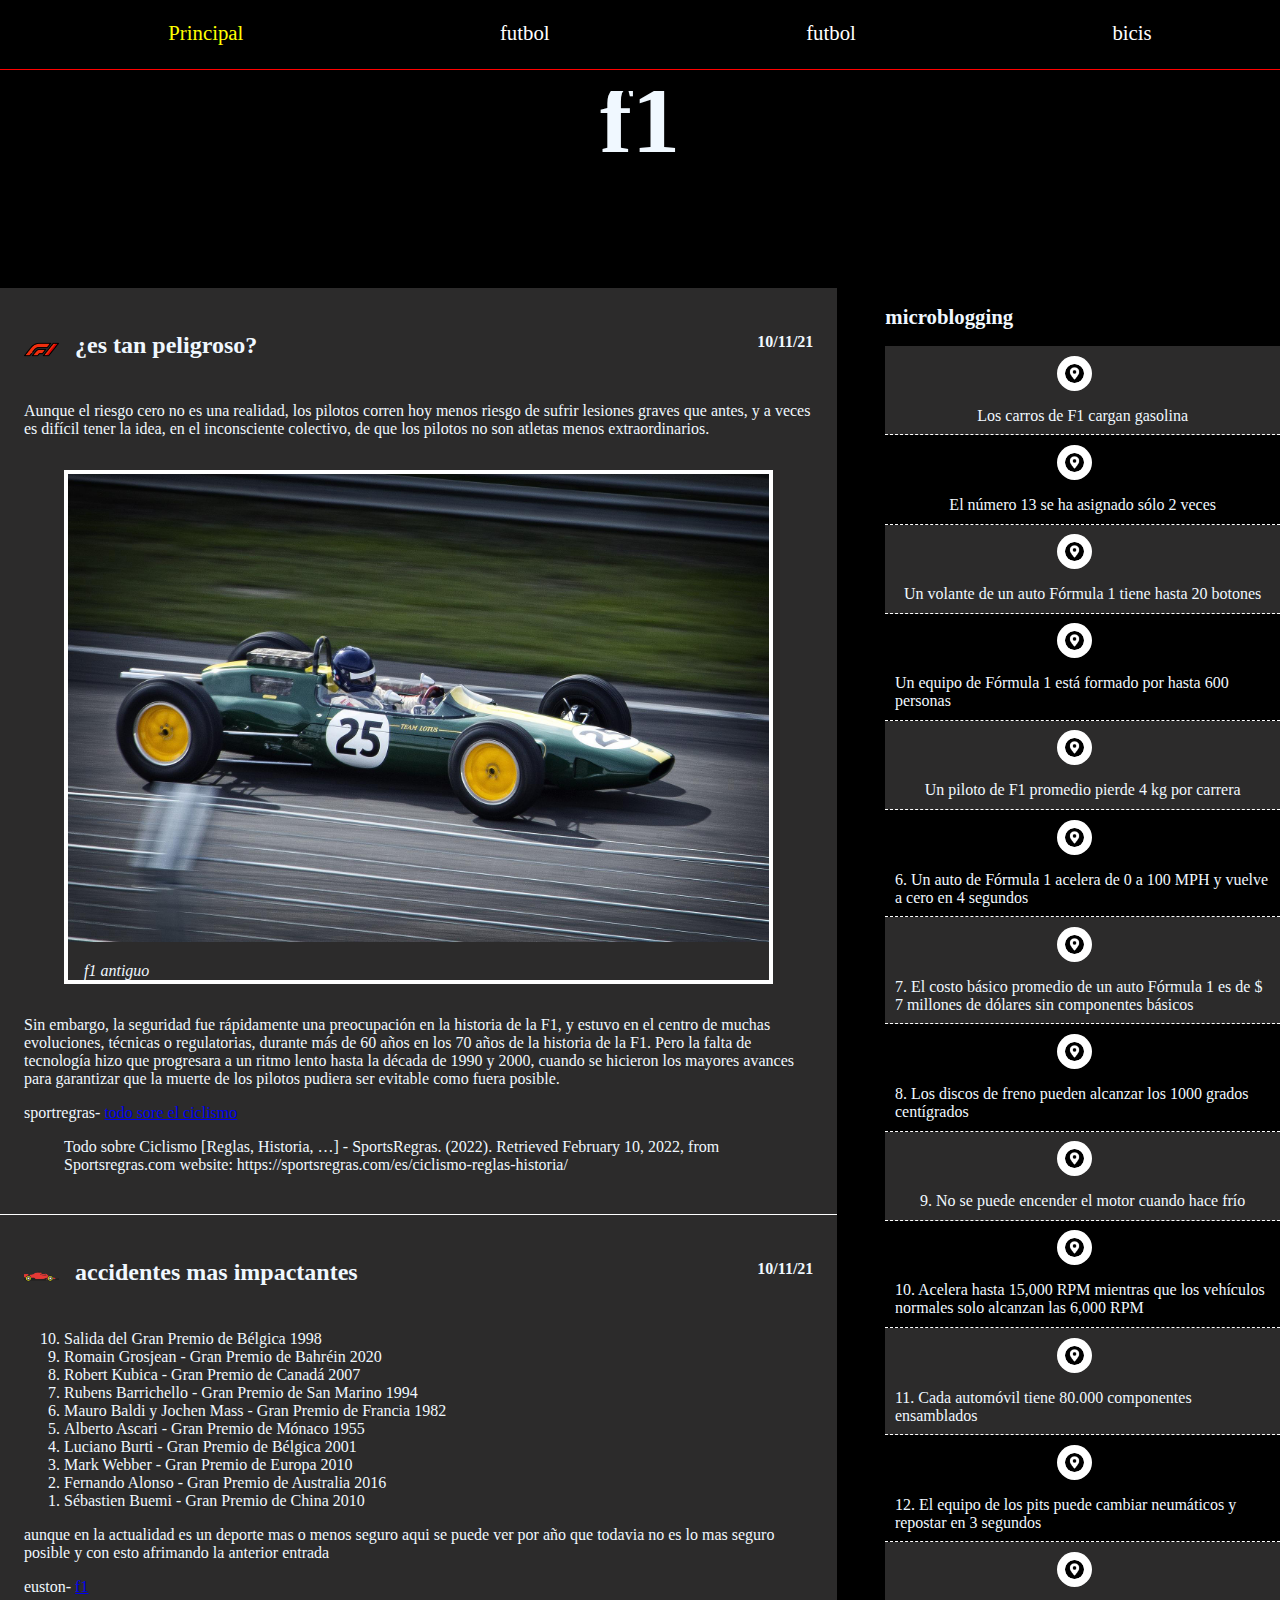
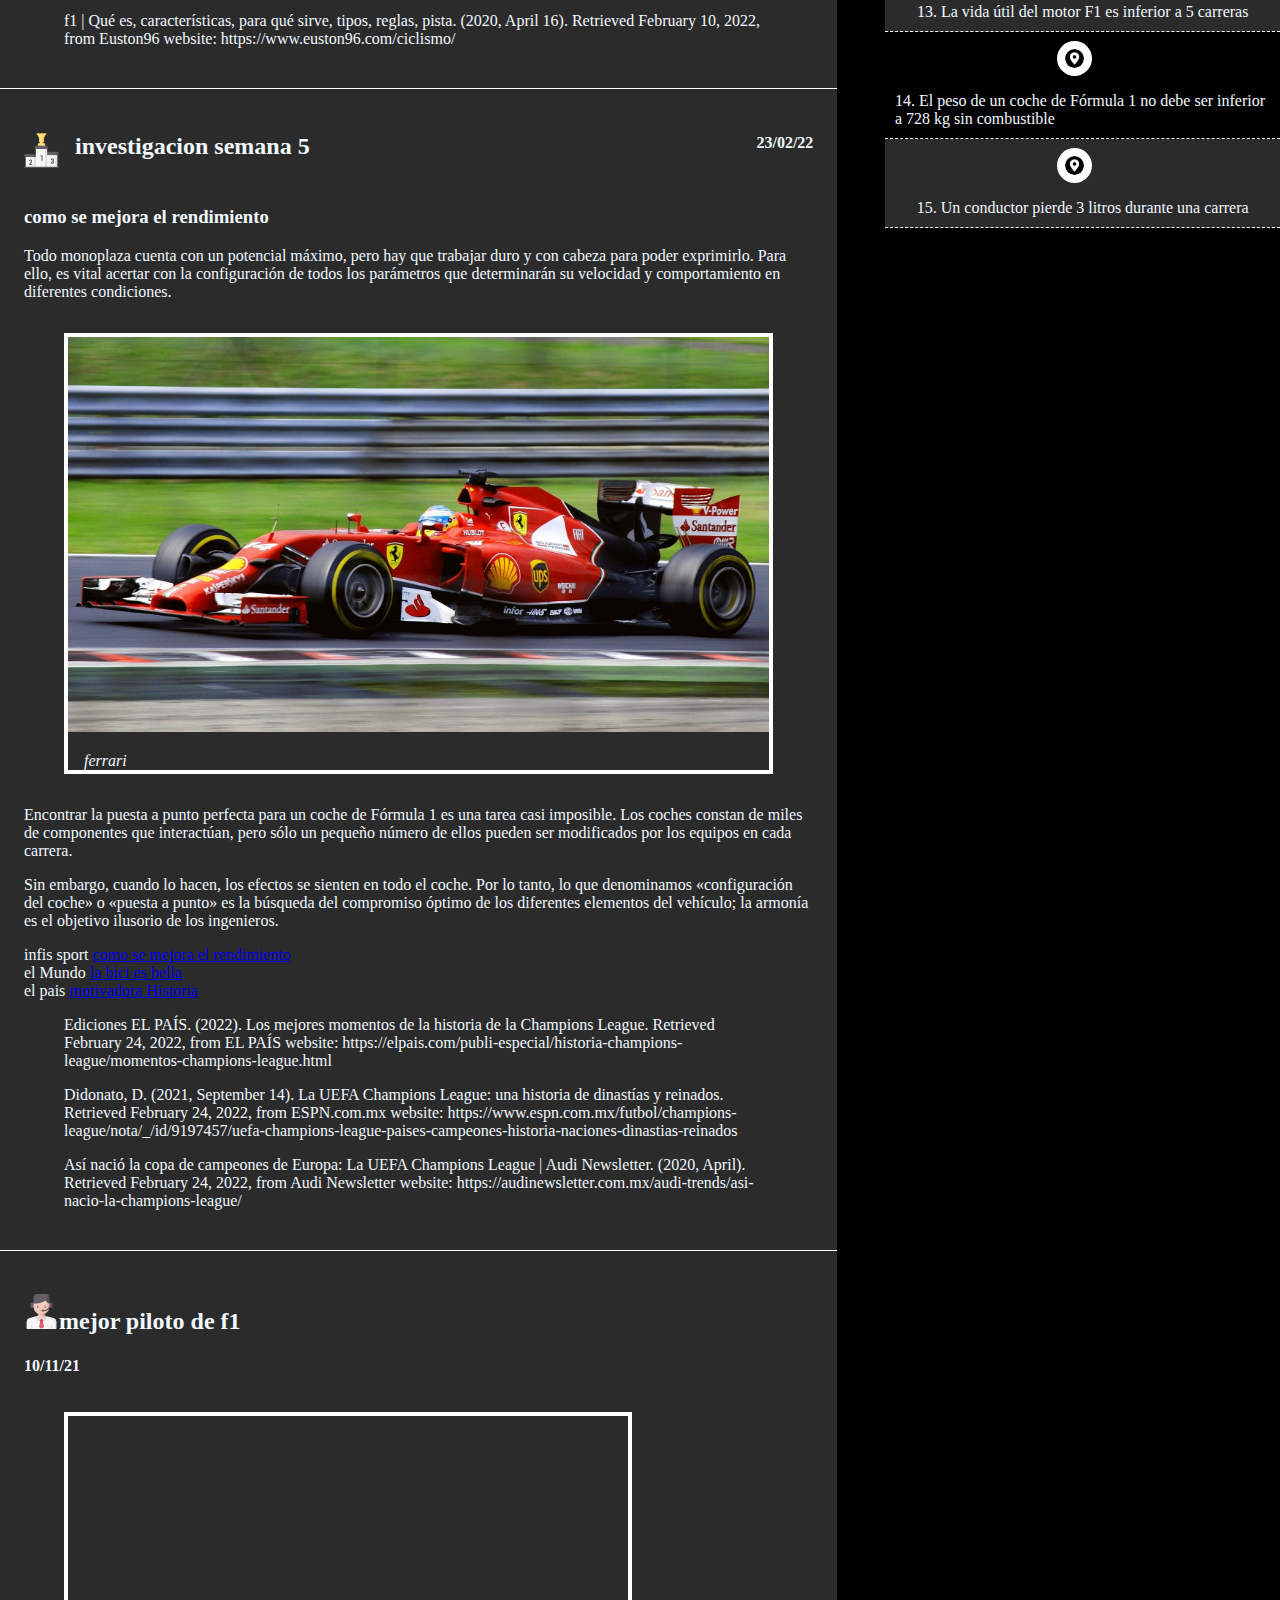
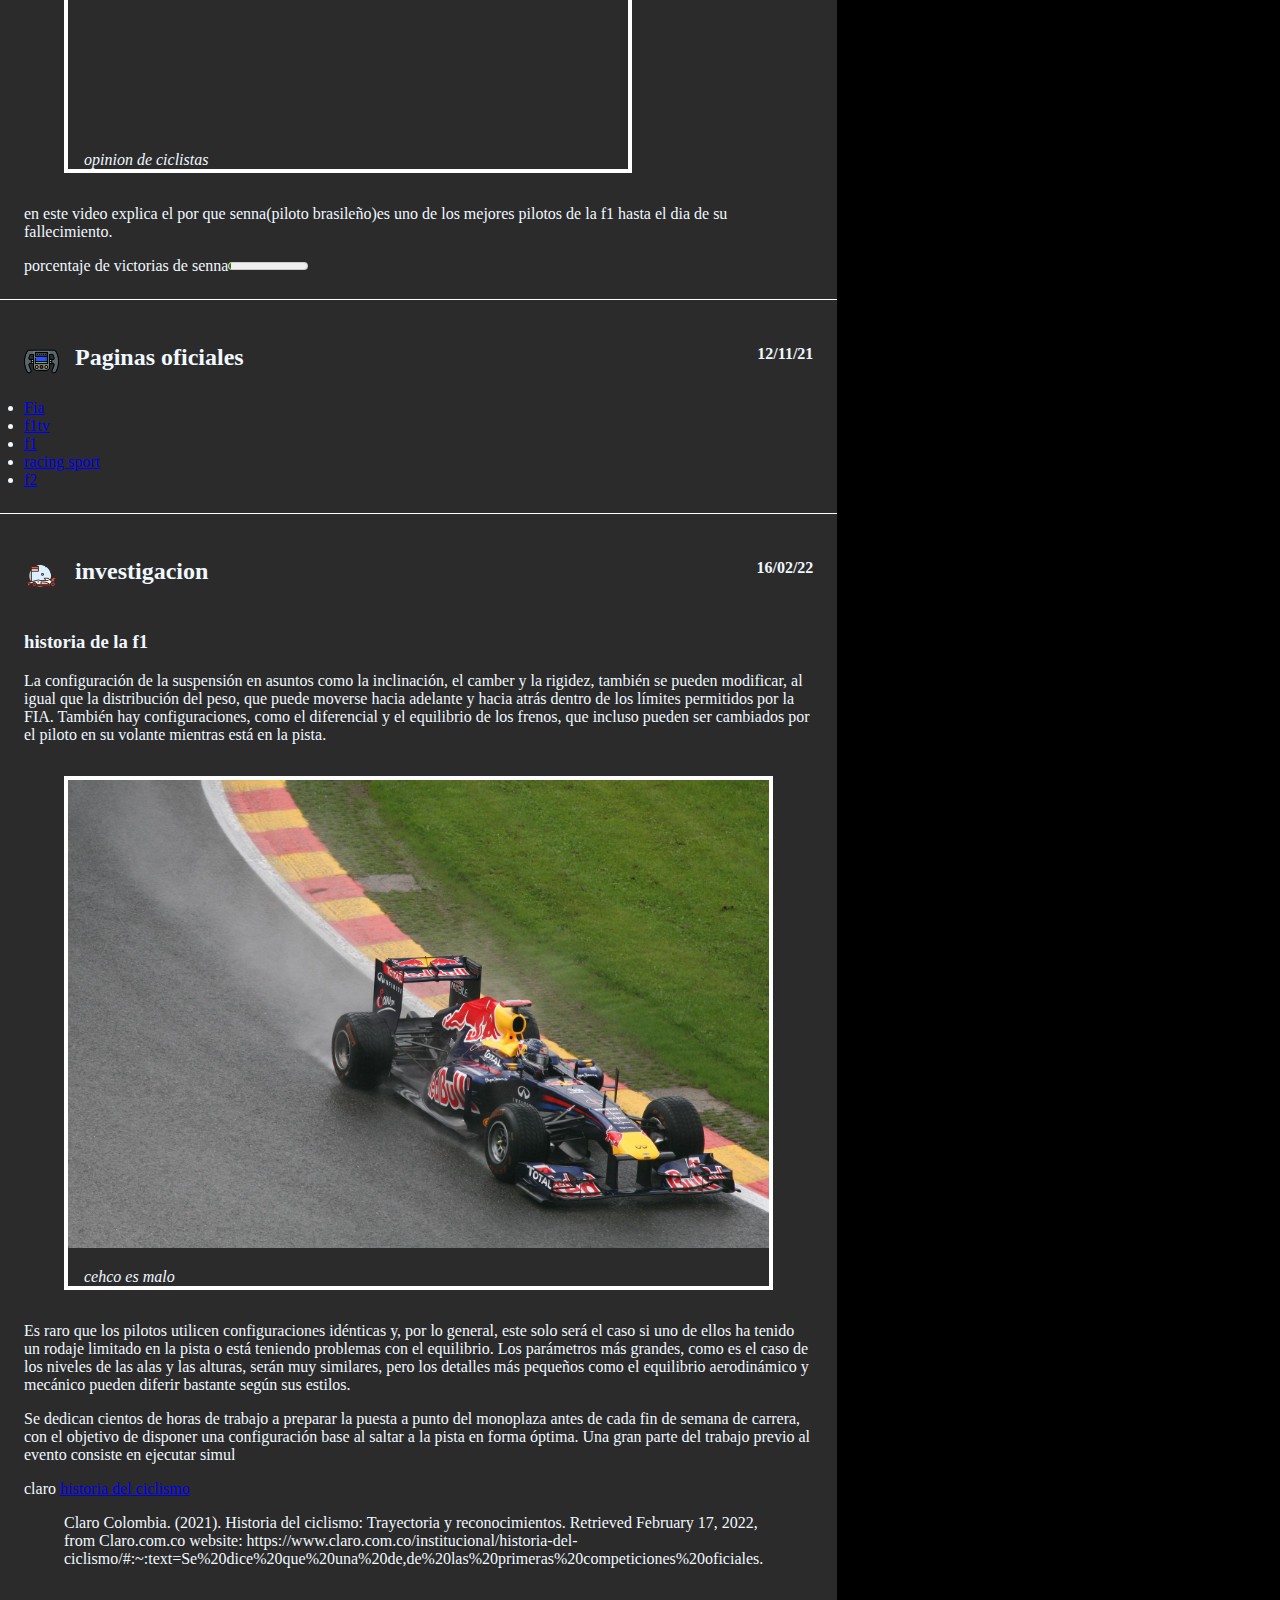
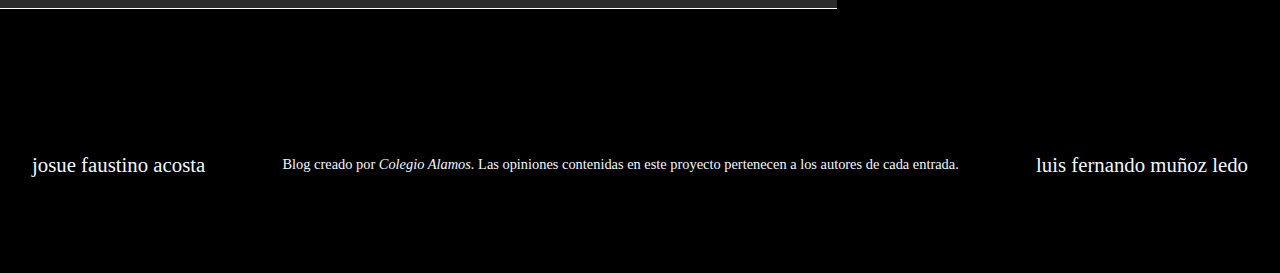
<file: root/tema2.html>
<!--luis fernando muñoz ledo-->
<!DOCTYPE html>
<html lang="es">

    <head>
        <!--carga los caracteres latinos-->
        <meta charset="UTF-8">
        <title>f1</title>
        <link rel="stylesheet" href="/root/assets/styles/estilos_josu_acosta.css">
    </head>

    <body>
        <!--empieza mi blog-->
        <nav>
            <ul>
                <li><a class="resaltado" href="index.html" target="_blank">Principal</a></li>
                <li><a href="tema1.html">futbol</a></li>
                <li><a href="tema3.html">futbol</a></li>
                <li><a href="tema4.html">bicis</a></li>
            </ul>
        </nav>
        <section>
            <header id="f1">
                <hgroup>
                    <!--titulo del articulo-->
                    <h1>f1</h1>
                </hgroup>
            </header>
            <main class="main">
                <article>
                    <header>
                        <hgroup>
                            <h2><img src="assets/images/f1.png" alt="f1" height="35px" width="auto">¿es tan peligroso?</h2>
                            <!--fecha en la que se escibio el articulo-->
                            <h4>10/11/21</h4>
                        </hgroup>
                    </header>
                    <!--inicia contenido del articulo-->
                    <div>
                        <p>Aunque el riesgo cero no es una realidad, los pilotos corren hoy menos riesgo de sufrir lesiones graves que antes, y a veces es difícil tener la idea, en el inconsciente colectivo, de que los pilotos no son atletas menos extraordinarios.</p>
                        <figure class="ilustracion">
                            <img src="/root/assets/images/antiguo.jpg" alt="Bicicleta" height="auto" width="100%">
                            <figcaption>f1 antiguo</figcaption>
                        </figure>
                        <p>Sin embargo, la seguridad fue rápidamente una preocupación en la historia de la F1, y estuvo en el centro de muchas evoluciones, técnicas o regulatorias, durante más de 60 años en los 70 años de la historia de la F1. Pero la falta de tecnología hizo que progresara a un ritmo lento hasta la década de 1990 y 2000, cuando se hicieron los mayores avances para garantizar que la muerte de los pilotos pudiera ser evitable como fuera posible.</p>
                    </div>
                    <!--termina contenido del articulo-->
                    <footer>
                        <!--Datos del Autor-->
                        <div>
                            <span>sportregras- </span><a
                                href="https://www.eleconomista.com.mx/capitalhumano/El-trabajo-de-ser-atleta-o-cuando-el-deporte-se-vuelve-tu-empleo-20210716-0061.html"
                                target="_blank">todo sore el ciclismo</a>
                        </div>
                        <!--Fin de Datos del Autor-->
                        <!--Bibliografia-->
                        <blockquote>
                            <p>
                                Todo sobre Ciclismo [Reglas, Historia, …] 
                                - SportsRegras. (2022). Retrieved February 10, 2022, 
                                from Sportsregras.com website: https://sportsregras.com/es/ciclismo-reglas-historia/
                            </p>
                        </blockquote>
                        <!--Fin Bibliografia-->
                        </footer>
                        <!--termina el footer-->
                </article>
                <article>
                    <header>
                        <hgroup>
                            <h2><img src="assets/images/f2.png" alt="f2" height="35px" width="auto">accidentes mas impactantes</h2>
                            <h4>10/11/21</h4>
                        </hgroup>
                    </header>
                    <div>
                        <ol reversed>
                            <li>Salida del Gran Premio de Bélgica 1998</li>
                            <li>Romain Grosjean - Gran Premio de Bahréin 2020</li>
                            <li>Robert Kubica - Gran Premio de Canadá 2007</li>
                            <li>Rubens Barrichello - Gran Premio de San Marino 1994</li>
                            <li>Mauro Baldi y Jochen Mass - Gran Premio de Francia 1982</li>
                            <li>Alberto Ascari - Gran Premio de Mónaco 1955</li>
                            <li>Luciano Burti - Gran Premio de Bélgica 2001</li>
                            <li>Mark Webber - Gran Premio de Europa 2010</li>
                            <li>Fernando Alonso - Gran Premio de Australia 2016</li>
                            <li>Sébastien Buemi - Gran Premio de China 2010</li>
                        </ol>
                        <p>
                            aunque en la actualidad es un deporte mas o menos seguro aqui se puede ver por año que todavia no es lo mas seguro posible y con esto afrimando la anterior entrada
                        </p>
                    </div>
                    <!--termina contenido-->
                    <footer">
                        <!--Datos del Autor-->
                        <div>
                            <span>euston- </span><a
                                href="https://www.euston96.com/ciclismo/"
                                target="_blank">f1</a>
                        </div>
                        <!--Fin de Datos del Autor-->
                        <!--Bibliografia-->
                        <blockquote>
                            <p>
                                f1 | Qué es, características,
                                 para qué sirve, tipos, reglas, pista. 
                                 (2020, April 16). Retrieved February 10, 2022, 
                                 from Euston96 website: https://www.euston96.com/ciclismo/
                            </p>
                        </blockquote>
                        <!--Fin Bibliografia-->
                        </footer>
                </article>
                <article>
                    <header>
                        <hgroup>
                            <h2>
                                <img src="/root/assets/images/podio.png" alt="podio" width="auto" height="35px">
                                investigacion semana 5
                            </h2>
                            <h4>23/02/22</h4>
                        </hgroup>
                    </header>
                    <div>
                        <h3>
                            como se mejora el rendimiento
                        </h3>
                        <p>
                            Todo monoplaza cuenta con un potencial máximo, pero hay que trabajar duro y con cabeza para poder exprimirlo. Para ello, es vital acertar con la configuración de todos los parámetros que determinarán su velocidad y comportamiento en diferentes condiciones.                        
                        </p>
                        <figure class="ilustracion">
                            <img src="/root/assets/images/ferrari.jpg" alt="ferrari" height="auto" width="100%">
                            <figcaption>ferrari</figcaption>
                        </figure>
                        <p>
                            Encontrar la puesta a punto perfecta para un coche de Fórmula 1 es una tarea casi imposible. Los coches constan de miles de componentes que interactúan, pero sólo un pequeño número de ellos pueden ser modificados por los equipos en cada carrera.                        
                        </p>
                        <p>
                            Sin embargo, cuando lo hacen, los efectos se sienten en todo el coche. Por lo tanto, lo que denominamos «configuración del coche» o «puesta a punto» es la búsqueda del compromiso óptimo de los diferentes elementos del vehículo; la armonía es el objetivo ilusorio de los ingenieros.                        
                        </p>
                    </div>
                    <footer>
                        <div>
                            <span>
                                infis sport <a href="https://www.infisport.com/blog/ciclismo-como-mejorar-el-rendimiento" target="_blank">como se mejora el rendimiento</a>
                            </span>
                        </div>
                        <div>
                            <span>
                                el Mundo <a href="https://www.elmundo.es/papel/historias/2015/12/02/565eec26268e3e843e8b45ba.html" target="_blank">la bici es bella</a>
                            </span>
                        </div>
                        <div>
                            <span>
                                el pais <a href="https://rfec.com/es/smartweb/universo_ciclista/articulo/rfec/119-Patricia-Martin" target="_blank">motivadora Historia</a>
                            </span>
                        </div>
                        <blockquote>
                            <p>
                                Ediciones EL PAÍS. (2022). Los mejores momentos de la historia de la Champions League. Retrieved February 24, 2022, from EL PAÍS website: https://elpais.com/publi-especial/historia-champions-league/momentos-champions-league.html
                            </p>
                            <p>
                                Didonato, D. (2021, September 14). La UEFA Champions League: una historia de dinastías y reinados. Retrieved February 24, 2022, from ESPN.com.mx website: https://www.espn.com.mx/futbol/champions-league/nota/_/id/9197457/uefa-champions-league-paises-campeones-historia-naciones-dinastias-reinados
                            </p>
                            <p>
                                Así nació la copa de campeones de Europa: La UEFA Champions League | Audi Newsletter. (2020, April). Retrieved February 24, 2022, from Audi Newsletter website: https://audinewsletter.com.mx/audi-trends/asi-nacio-la-champions-league/
                            </p>
                        </blockquote>
                    </footer>
                </article>
                <article>
                    <h2>
                        <img src="assets/images/comentarista.png" alt="comentarista" height="35px" width="auto">mejor piloto de f1
                    </h2>
                    <h4>10/11/21</h4>
                    <div>
                        <figure class="ilustracion">
                            <iframe width="560" height="315" src="https://www.youtube.com/embed/zVjLabjp-HA" title="YouTube video player" frameborder="0" allow="accelerometer; autoplay; clipboard-write; encrypted-media; gyroscope; picture-in-picture" allowfullscreen></iframe>
                            <figcaption>opinion de ciclistas</figcaption>
                        </figure>
                        <p> 
                            en este video explica el por que senna(piloto brasileño)es uno de los mejores pilotos de la f1 hasta el dia de su fallecimiento.
                        </p>
                        <label>porcentaje de victorias de senna</label><meter value="1.67" min="0" max="100"
                    </div>
                    <!--termina contenido del articulo-->
                    <footer>
                        <!--Datos del Autor-->
                        <div>
                            <span>bicirutas - </span><a href="https://www.youtube.com/c/TheWildProject" target="_blank">The
                                senna</a>
                        </div>
                        <!--Fin de Datos del Autor-->
                        <!--Bibliografia-->
                        <blockquote>
                            <p>
                                BICIRUTAS ECUADOR [YouTube Video]. (2022). 
                                Retrieved from https://www.youtube.com/channel/UCXIh056DBOAsuICNtcpUh0A
                            </p>
                        </blockquote>
                        <!--Fin Bibliografia-->
                        </footer>
                </article>
                <article>
                    <header>
                        <hgroup>
                            <!--titulo del articulo-->
                            <h2><img src="assets/images/volante.png" alt="volante" height="35px"
                                    width="auto">Paginas oficiales
                            </h2>
                            <!--fecha en la que se escibio el articulo-->
                            <h4>12/11/21</h4>
                        </hgroup>
                    </header>
                    <li><a href="https://www.fia.com/">Fia</a></li>
                    <li><a href="https://mx.nba.com/">f1tv</a></li>
                    <li><a href="https://www.fifa.com/es">f1</a></li>
                    <li><a href="http://www.fmt.org.mx/">racing sport</a></li>
                    <li><a href="https://www.nfl.com/">f2</a></li>
                    <!--termina contenido del articulo-->
                </article>
                <article>
                    <header>
                        <hgroup>
                            <h2>
                                <img src="/root/assets/images/rapidez.png" alt="rapidez" height="35px" width="auto">
                                investigacion
                            </h2>
                            <h4>
                                16/02/22
                            </h4>
                        </hgroup>
                    </header>
                    <div>
                        <h3>
                            historia de la f1
                        </h3>
                        <p>
                            La configuración de la suspensión en asuntos como la inclinación, el camber y la rigidez, también se pueden modificar, al igual que la distribución del peso, que puede moverse hacia adelante y hacia atrás dentro de los límites permitidos por la FIA. También hay configuraciones, como el diferencial y el equilibrio de los frenos, que incluso pueden ser cambiados por el piloto en su volante mientras está en la pista.
                        </p>
                        <figure class="ilustracion">
                            <img src="/root/assets/images/rb.jpg" alt="rb" height="auto" width="100%">
                            <figcaption>cehco es malo</figcaption>
                        </figure>
                        <p>
                            Es raro que los pilotos utilicen configuraciones idénticas y, por lo general, este solo será el caso si uno de ellos ha tenido un rodaje limitado en la pista o está teniendo problemas con el equilibrio. Los parámetros más grandes, como es el caso de los niveles de las alas y las alturas, serán muy similares, pero los detalles más pequeños como el equilibrio aerodinámico y mecánico pueden diferir bastante según sus estilos.
                        </p>
                        <p>
                            Se dedican cientos de horas de trabajo a preparar la puesta a punto del monoplaza antes de cada fin de semana de carrera, con el objetivo de disponer una configuración base al saltar a la pista en forma óptima.
                            Una gran parte del trabajo previo al evento consiste en ejecutar simul
                        </p>
                    </div>
                    <footer>
                        <div>
                            <span>
                                claro
                            </span>
                            <a href="https://www.claro.com.co/institucional/historia-del-ciclismo/#:~:text=Se%20dice%20que%20una%20de,de%20las%20primeras%20competiciones%20oficiales." target="_blank">historia del ciclismo</a>
                        </div>
                        <blockquote>
                            <p>
                                Claro Colombia. (2021). 
                                Historia del ciclismo: Trayectoria y reconocimientos. Retrieved February 17, 2022, 
                                from Claro.com.co website: https://www.claro.com.co/institucional/historia-del-ciclismo/#:~:text=Se%20dice%20que%20una%20de,de%20las%20primeras%20competiciones%20oficiales.
                            </p>
                        </blockquote>
                    </footer>
                </article>
            </main>
            <aside class="microbloging">
                <h2>
                    microblogging
                </h2>
                <div>
                    <img src="/root/assets/images/gps.png" alt="gps" width="auto" height="35px">
                    <span>
                        Los carros de F1 cargan gasolina                    
                    </span>
                </div>
                <div>
                    <img src="/root/assets/images/gps.png" alt="gps" width="auto" height="35px">
                    <span>
                        El número 13 se ha asignado sólo 2 veces                    
                    </span>
                </div>
                <div>
                    <img src="/root/assets/images/gps.png" alt="gps" width="auto" height="35px">
                    <span>
                        Un volante de un auto Fórmula 1 tiene hasta 20 botones                    </span>
                </div>
                <div>
                    <img src="/root/assets/images/gps.png" alt="gps" width="auto" height="35px">
                    <span>
                        Un equipo de Fórmula 1 está formado por hasta 600 personas                    </span>
                </div>
                <div>
                    <img src="/root/assets/images/gps.png" alt="gps" width="auto" height="35px">
                    <span>
                        Un piloto de F1 promedio pierde 4 kg por carrera
                    </span>
                </div>
                <div>
                    <img src="/root/assets/images/gps.png" alt="gps" width="auto" height="35px">
                    <span>
                        6. Un auto de Fórmula 1 acelera de 0 a 100 MPH y vuelve a cero en 4 segundos
                    </span>
                </div>
                <div>
                    <img src="/root/assets/images/gps.png" alt="gps" width="auto" height="35px">
                    <span>
                        7. El costo básico promedio de un auto Fórmula 1 es de $ 7 millones de dólares sin componentes básicos
                    </span>
                </div>
                <div>
                    <img src="/root/assets/images/gps.png" alt="gps" width="auto" height="35px">
                    <span>
                        8. Los discos de freno pueden alcanzar los 1000 grados centígrados
                    </span>
                </div>
                <div>
                    <img src="/root/assets/images/gps.png" alt="gps" width="auto" height="35px">
                    <span>
                        9. No se puede encender el motor cuando hace frío
                    </span>
                </div>
                <div>
                    <img src="/root/assets/images/gps.png" alt="gps" width="auto" height="35px">
                    <span>
                        10. Acelera hasta 15,000 RPM mientras que los vehículos normales solo alcanzan las 6,000 RPM
                    </span>
                </div>
                <div>
                    <img src="/root/assets/images/gps.png" alt="gps" width="auto" height="35px">
                    <span>
                        11. Cada automóvil tiene 80.000 componentes ensamblados
                    </span>
                </div>
                <div>
                    <img src="/root/assets/images/gps.png" alt="gps" width="auto" height="35px">
                    <span>
                        12. El equipo de los pits puede cambiar neumáticos y repostar en 3 segundos
                    </span>
                </div>
                <div>
                    <img src="/root/assets/images/gps.png" alt="gps" width="auto" height="35px">
                    <span>
                        13. La vida útil del motor F1 es inferior a 5 carreras
                    </span>
                </div>
                <div>
                    <img src="/root/assets/images/gps.png" alt="gps" width="auto" height="35px">
                    <span>
                        14. El peso de un coche de Fórmula 1 no debe ser inferior a 728 kg sin combustible
                    </span>
                </div>
                <div>
                    <img src="/root/assets/images/gps.png" alt="gps" width="auto" height="35px">
                    <span>
                        15. Un conductor pierde 3 litros durante una carrera
                    </span>
                </div>
            </aside>
            <footer id="footer_blog">
                <div><span>josue faustino acosta</span></div>
                <div><span>Blog creado por<i> Colegio Alamos. </i></span><span>Las opiniones contenidas en este
                        proyecto pertenecen a los autores de cada entrada.</span></div>
                <div><span>luis fernando muñoz ledo</span></div>
            </footer>
        </section>
        <!--termina mi blog-->
    </body>

</html>
</file>
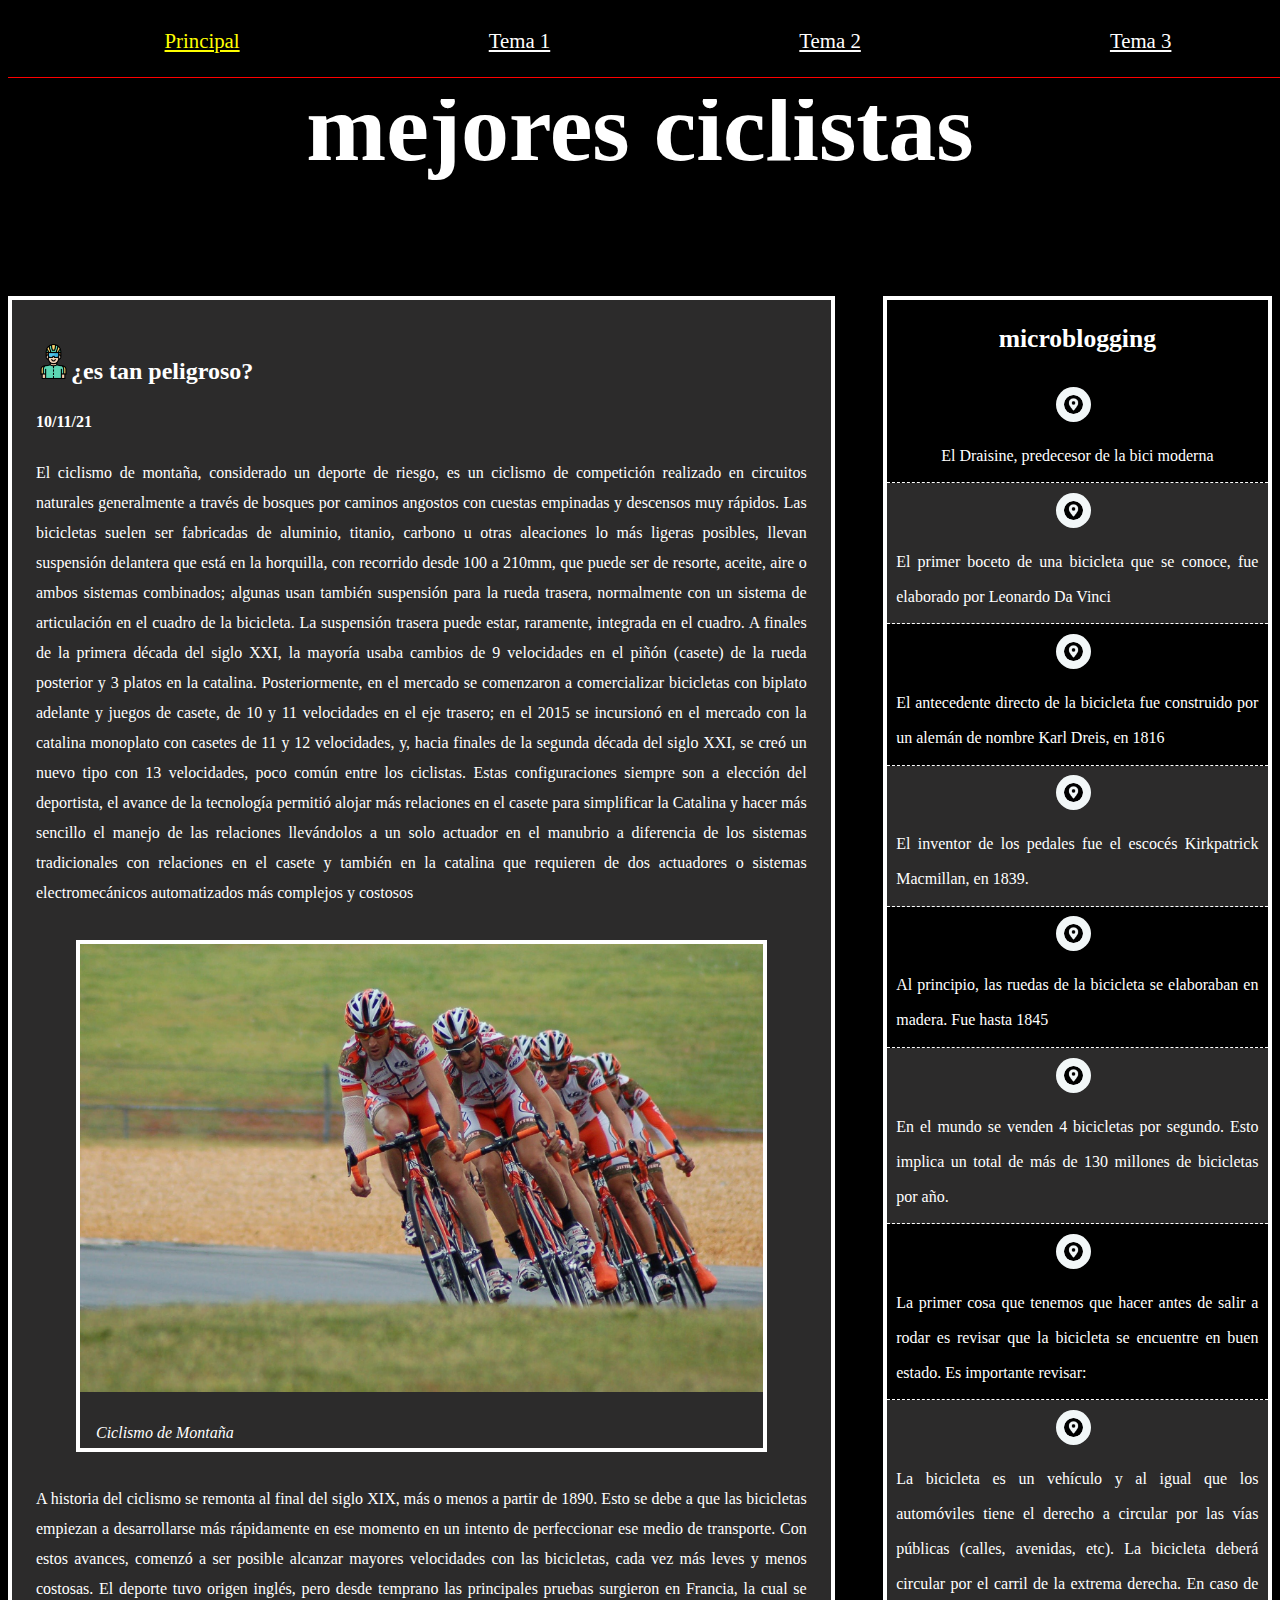
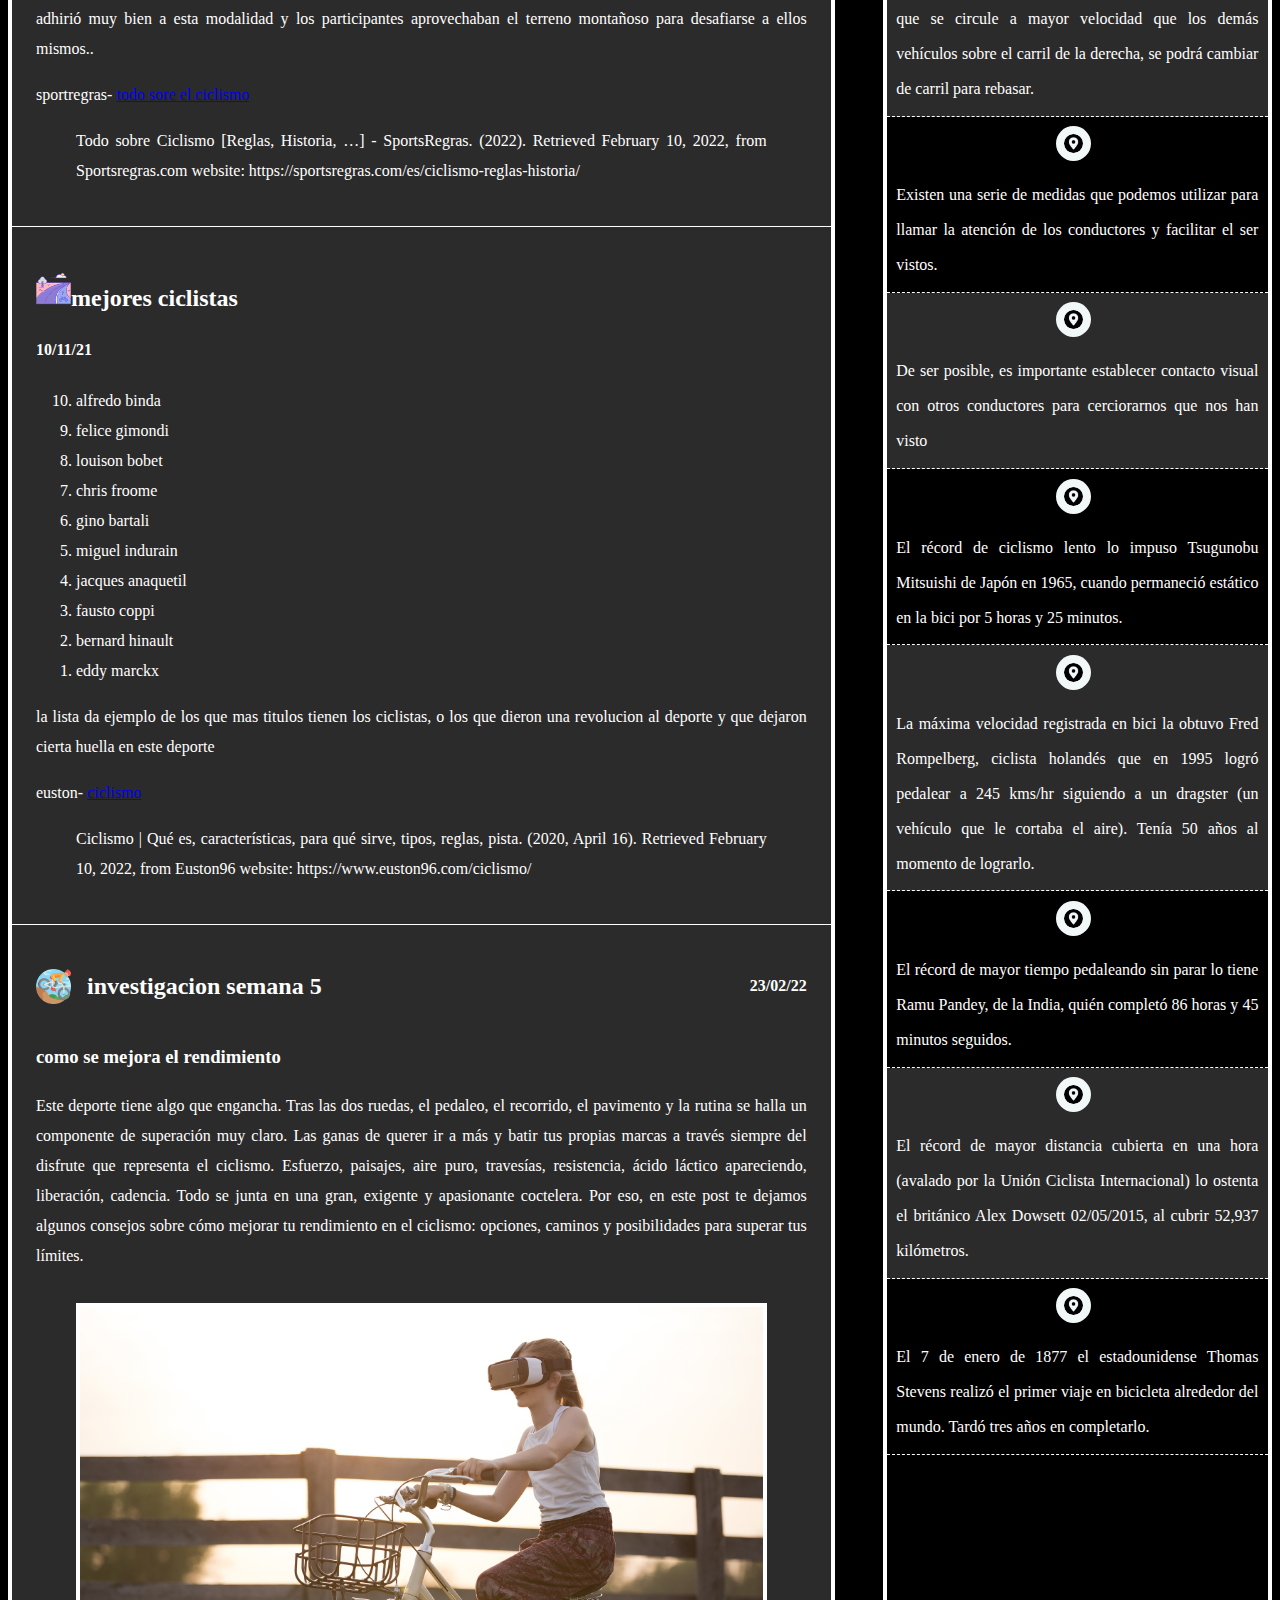
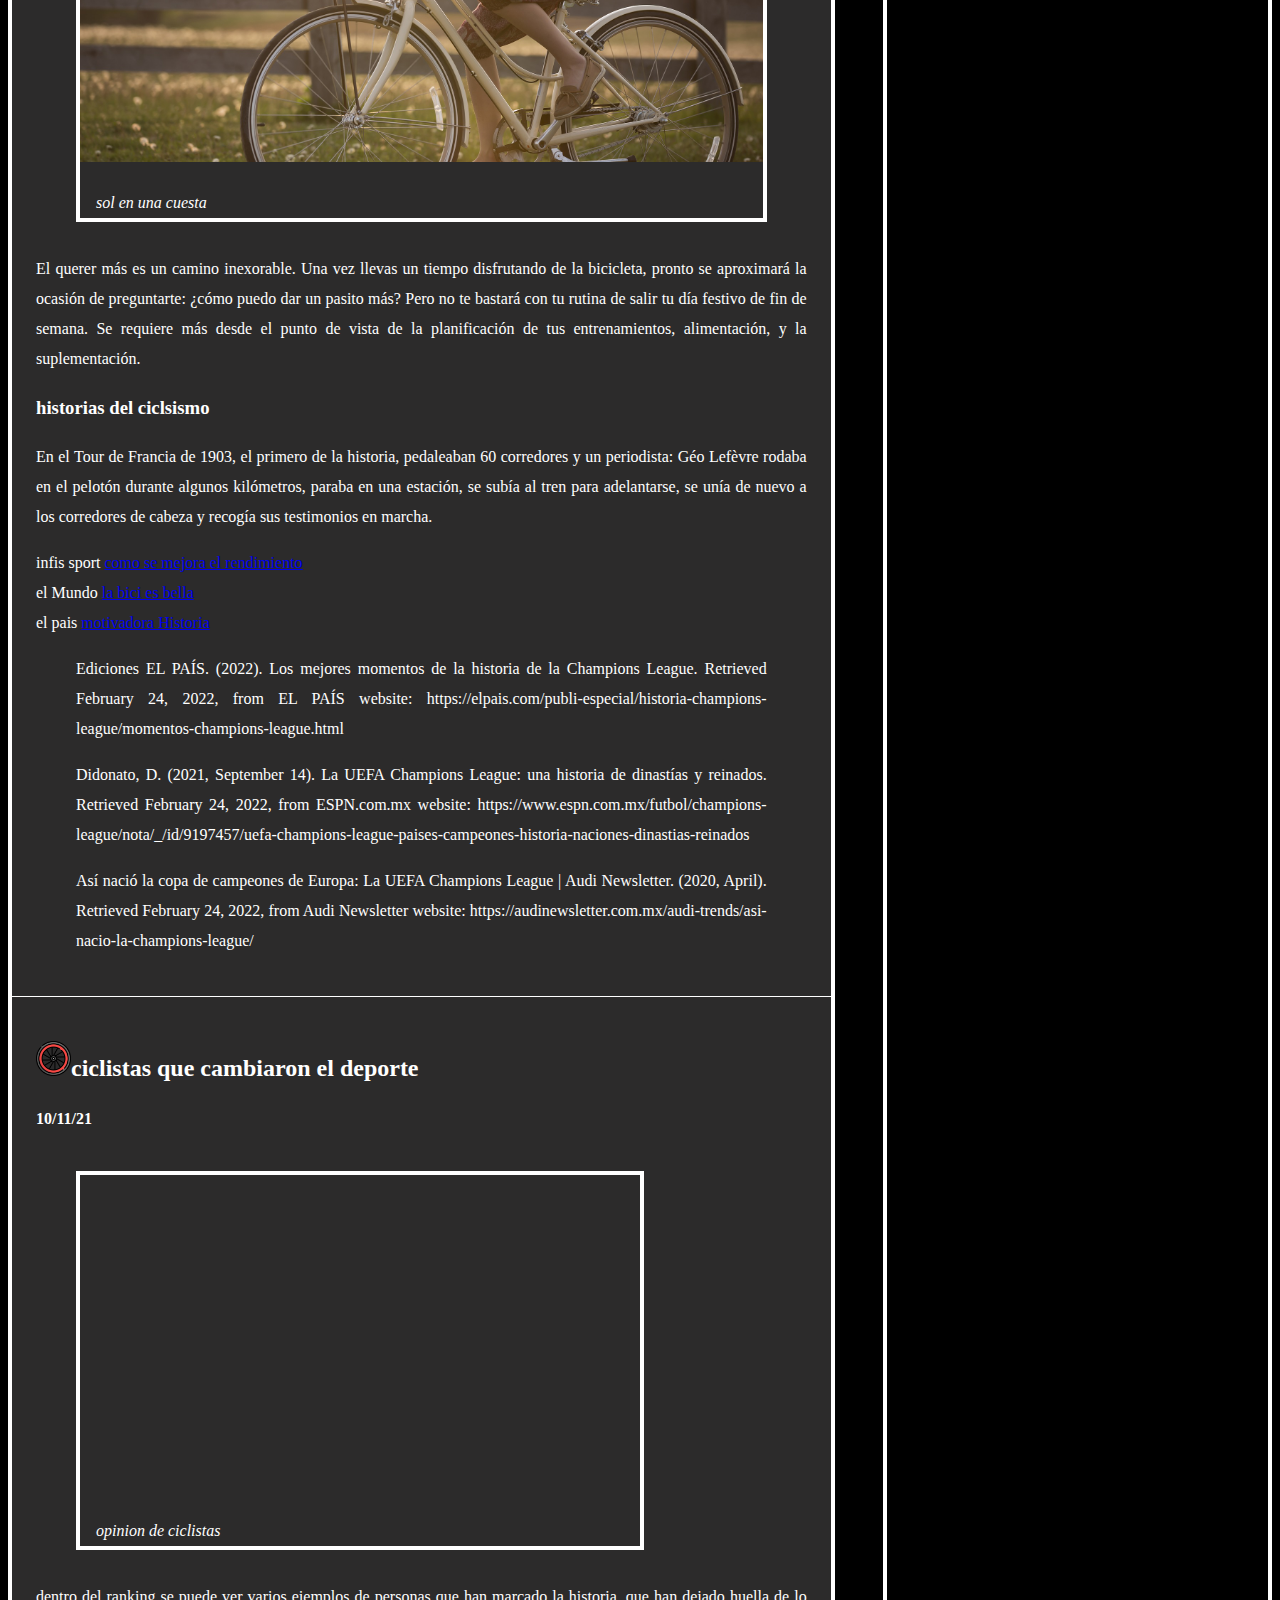
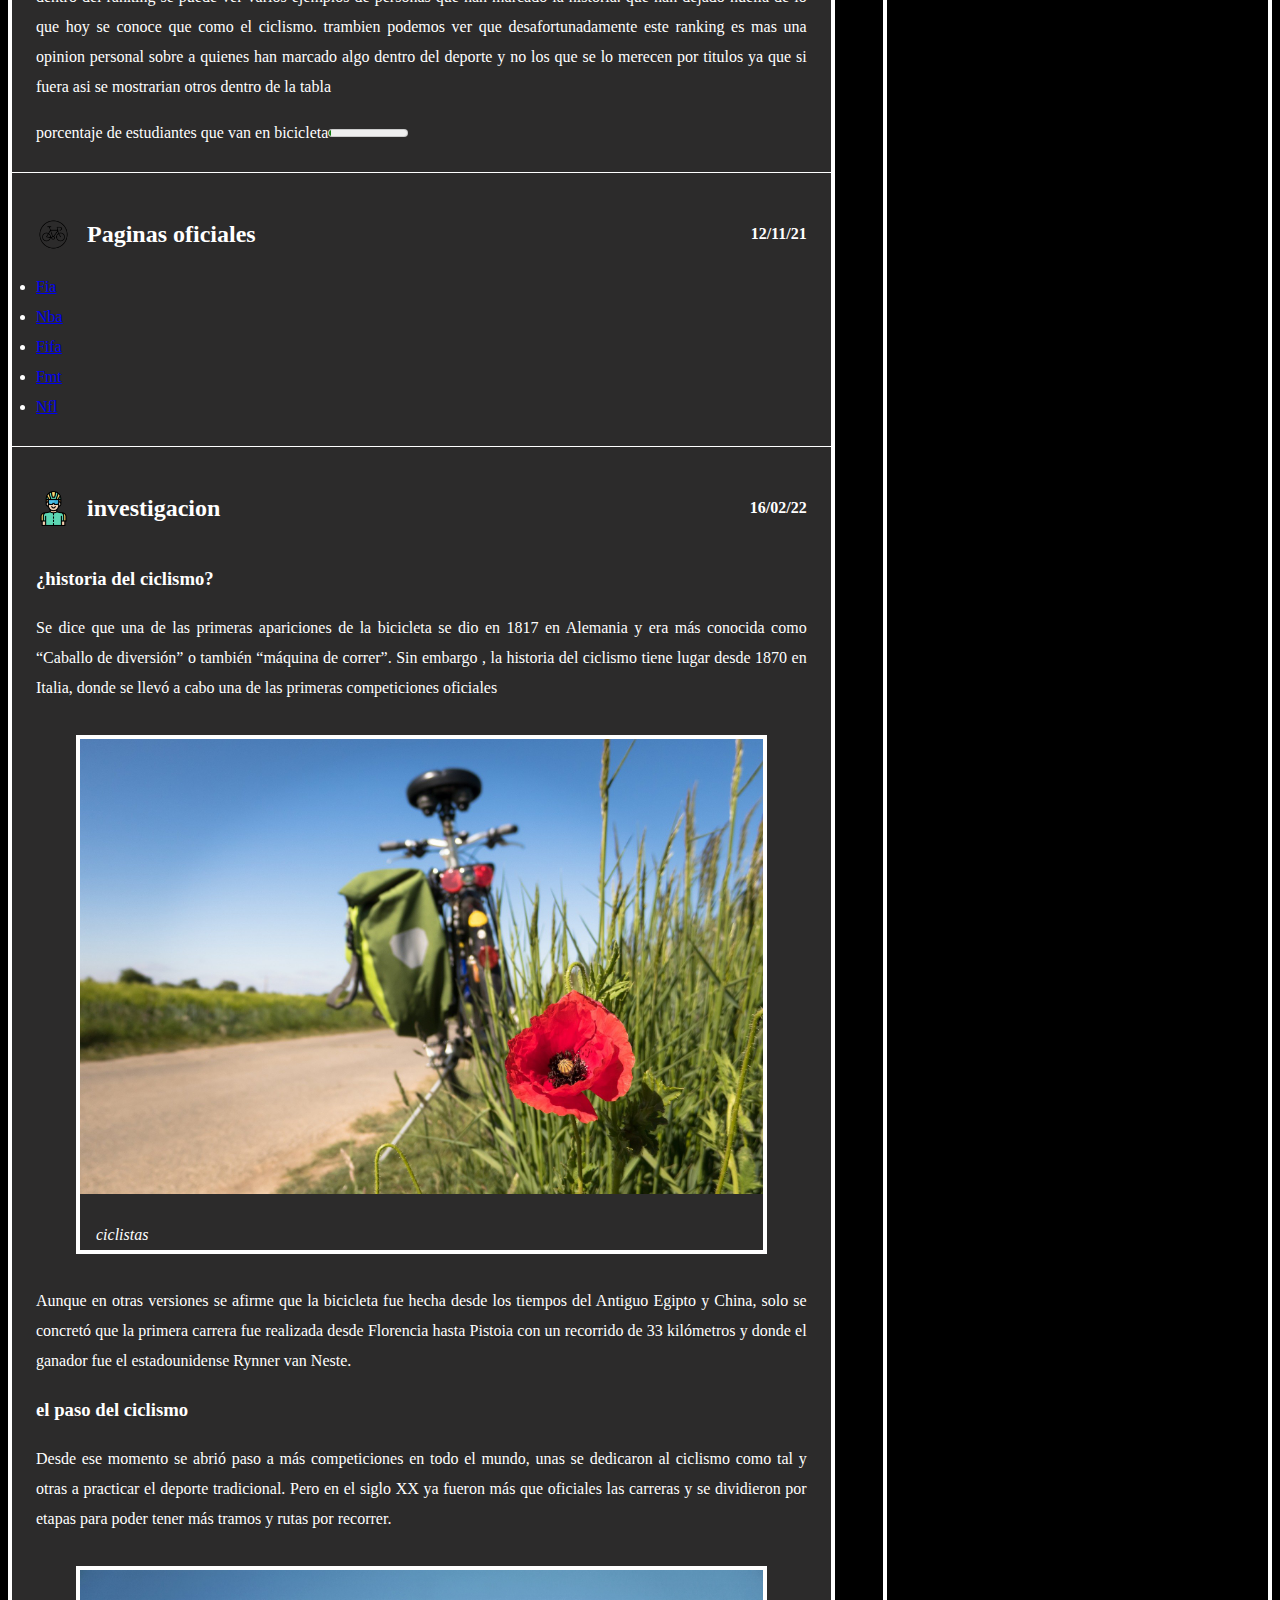
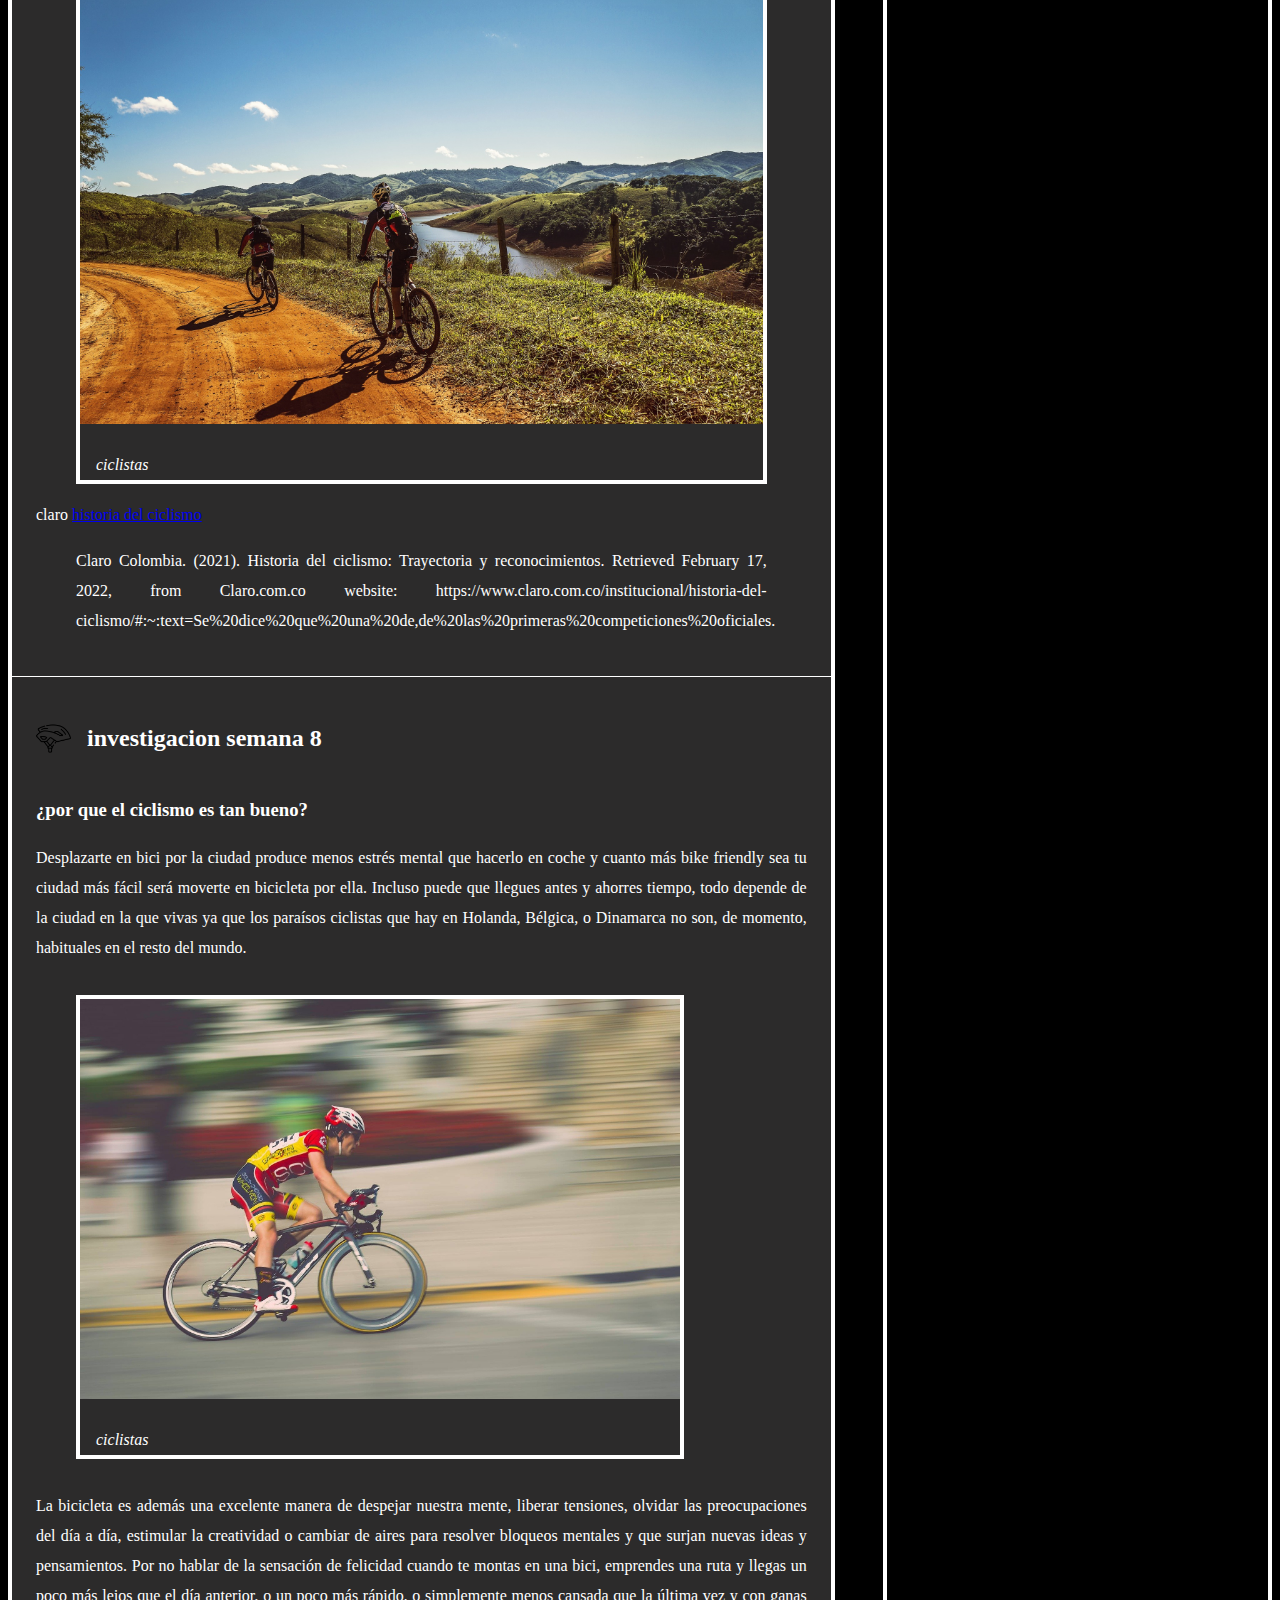
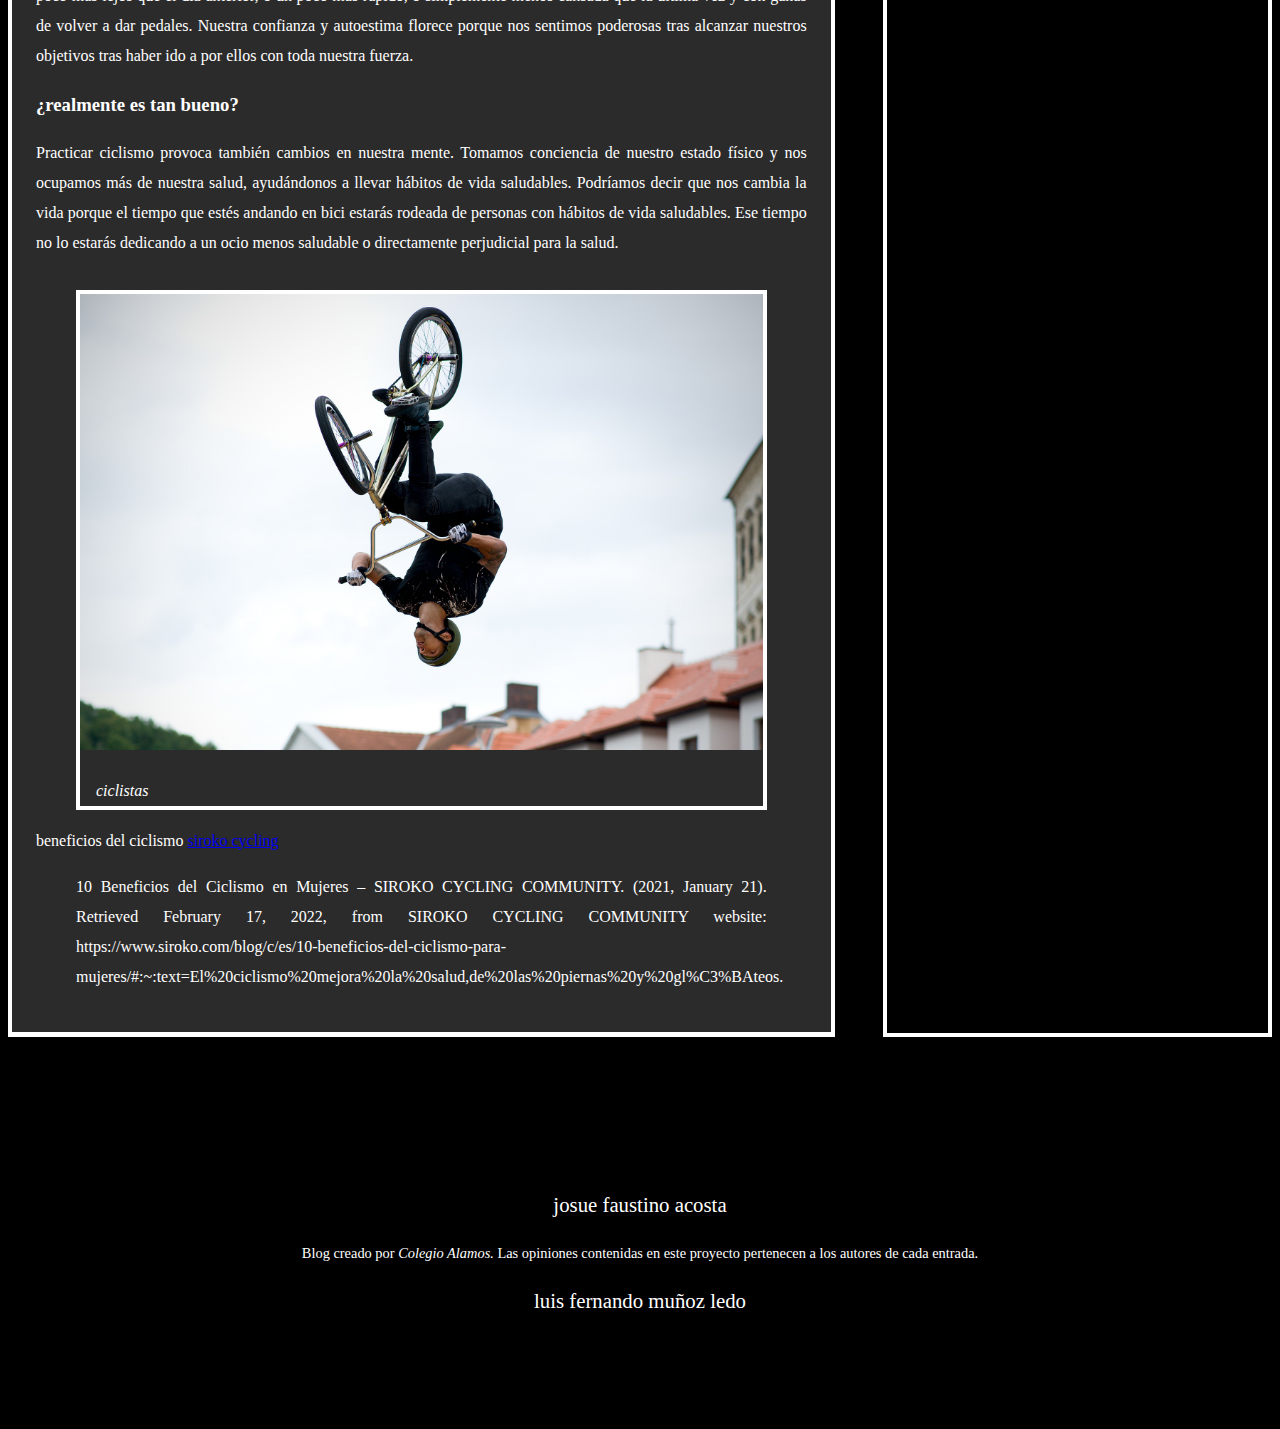
<file: root/tema4.html>
<!--luis fernando muñoz ledo-->
<!DOCTYPE html>
<html lang="es">

    <head>
        <!--carga los caracteres latinos-->
        <meta charset="UTF-8">
        <title>ciclistas</title>
        <link rel="stylesheet" href="/root/assets/styles/estilos_luis_fer.css">
    </head>

    <body>
        <!--empieza mi blog-->
        <nav>
            <ul>
                <li><a class="resaltado" href="index.html" target="_blank">Principal</a></li>
                <li><a href="tema1.html">Tema 1</a></li>
                <li><a href="tema2.html">Tema 2</a></li>
                <li><a href="tema3.html">Tema 3</a></li>
            </ul>
        </nav>
        <section>
            <header id="ciclismo">
                <hgroup>
                    <!--titulo del articulo-->
                    <h1>mejores ciclistas</h1>
                </hgroup>
            </header>
            <main class="main">
                <article>
                    <h2><img src="assets/images/ciclista.png" alt="ciclismo" height="35px" width="auto">¿es tan peligroso?</h2>
                    <!--fecha en la que se escibio el articulo-->
                    <h4>10/11/21</h4>
                    <!--inicia contenido del articulo-->
                    <div>
                        <p>El ciclismo de montaña, considerado un deporte de riesgo, es un ciclismo de competición realizado en circuitos naturales generalmente a través de bosques por caminos angostos con cuestas empinadas y descensos muy rápidos.
                            Las bicicletas suelen ser fabricadas de aluminio, titanio, carbono u otras aleaciones lo más ligeras posibles, llevan suspensión delantera que está en la horquilla, con recorrido desde 100 a 210mm, que puede ser de resorte, 
                            aceite, aire o ambos sistemas combinados; algunas usan también suspensión para la rueda trasera, normalmente con un sistema de articulación en el cuadro de la bicicleta. La suspensión trasera puede estar, raramente, integrada
                            en el cuadro. A finales de la primera década del siglo XXI, la mayoría usaba cambios de 9 velocidades en el piñón (casete) de la rueda posterior y 3 platos en la catalina. Posteriormente, en el mercado se comenzaron a comercializar 
                            bicicletas con biplato adelante y juegos de casete, de 10 y 11 velocidades en el eje trasero; en el 2015 se incursionó en el mercado con la catalina monoplato con casetes de 11 y 12 velocidades, y, hacia finales de la segunda década 
                            del siglo XXI, se creó un nuevo tipo con 13 velocidades, poco común entre los ciclistas. Estas configuraciones siempre son a elección del deportista, el avance de la tecnología permitió alojar más relaciones en el casete para simplificar 
                            la Catalina y hacer más sencillo el manejo de las relaciones llevándolos a un solo actuador en el manubrio a diferencia de los sistemas tradicionales con relaciones en el casete y también en la catalina que requieren de dos actuadores o 
                            sistemas electromecánicos automatizados más complejos y costosos</p>
                        <figure class="ilustracion">
                            <img src="/root/assets/images/ciclistas.jpg" alt="Bicicleta" height="auto" width="100%">
                            <figcaption>Ciclismo de Montaña</figcaption>
                        </figure>
                        <p>A historia del ciclismo se remonta al final del siglo XIX, más o menos a partir de 1890.
                             Esto se debe a que las bicicletas empiezan a desarrollarse más rápidamente en ese momento 
                             en un intento de perfeccionar ese medio de transporte. Con estos avances, comenzó a ser 
                             posible alcanzar mayores velocidades con las bicicletas, cada vez más leves y menos costosas.
                            El deporte tuvo origen inglés, pero desde temprano las principales pruebas surgieron en Francia, 
                            la cual se adhirió muy bien a esta modalidad y los participantes aprovechaban el terreno montañoso 
                            para desafiarse a ellos mismos..</p>
                    </div>
                    <!--termina contenido del articulo-->
                    <footer">
                        <!--Datos del Autor-->
                        <div>
                            <span>sportregras- </span><a
                                href="https://www.eleconomista.com.mx/capitalhumano/El-trabajo-de-ser-atleta-o-cuando-el-deporte-se-vuelve-tu-empleo-20210716-0061.html"
                                target="_blank">todo sore el ciclismo</a>
                        </div>
                        <!--Fin de Datos del Autor-->
                        <!--Bibliografia-->
                        <blockquote>
                            <p>
                                Todo sobre Ciclismo [Reglas, Historia, …] 
                                - SportsRegras. (2022). Retrieved February 10, 2022, 
                                from Sportsregras.com website: https://sportsregras.com/es/ciclismo-reglas-historia/
                            </p>
                        </blockquote>
                        <!--Fin Bibliografia-->
                        </footer>
                        <!--termina el footer-->
                </article>
                <article>
                    <h2><img src="assets/images/calle.png" alt="ciclismo" height="35px" width="auto">mejores ciclistas</h2>
                    <h4>10/11/21</h4>
                    <div>
                        <ol reversed>
                            <li>alfredo binda</li>
                            <li>felice gimondi</li>
                            <li>louison bobet</li>
                            <li>chris froome</li>
                            <li>gino bartali</li>
                            <li>miguel indurain</li>
                            <li>jacques anaquetil</li>
                            <li>fausto coppi</li>
                            <li>bernard hinault</li>
                            <li>eddy marckx</li>
                        </ol>
                        <p>
                            la lista da ejemplo de los que mas titulos tienen los ciclistas, o los que dieron una revolucion
                            al deporte y que dejaron cierta huella en este deporte
                        </p>
                    </div>
                    <!--termina contenido-->
                    <footer">
                        <!--Datos del Autor-->
                        <div>
                            <span>euston- </span><a
                                href="https://www.euston96.com/ciclismo/"
                                target="_blank">ciclismo</a>
                        </div>
                        <!--Fin de Datos del Autor-->
                        <!--Bibliografia-->
                        <blockquote>
                            <p>
                                Ciclismo | Qué es, características,
                                 para qué sirve, tipos, reglas, pista. 
                                 (2020, April 16). Retrieved February 10, 2022, 
                                 from Euston96 website: https://www.euston96.com/ciclismo/
                            </p>
                        </blockquote>
                        <!--Fin Bibliografia-->
                        </footer>
                </article>
                <article>
                    <header>
                        <hgroup>
                            <h2>
                                <img src="/root/assets/images/color.png" alt="futbol" width="auto" height="35px">
                                investigacion semana 5
                            </h2>
                            <h4>23/02/22</h4>
                        </hgroup>
                    </header>
                    <div>
                        <h3>
                            como se mejora el rendimiento
                        </h3>
                        <p>
                            Este deporte tiene algo que engancha. Tras las dos ruedas, el pedaleo, el recorrido, el pavimento y la rutina se halla un componente de superación muy claro. Las ganas de querer ir a más y batir tus propias marcas a través siempre del disfrute que representa el ciclismo. Esfuerzo, paisajes, aire puro, travesías, resistencia, ácido láctico apareciendo, liberación, cadencia. Todo se junta en una gran, exigente y apasionante coctelera. Por eso, en este post te dejamos algunos consejos sobre cómo mejorar tu rendimiento en el ciclismo: opciones, caminos y posibilidades para superar tus límites.
                        </p>
                        <figure class="ilustracion">
                            <img src="/root/assets/images/sol.jpg" alt="futbol" height="auto" width="100%">
                            <figcaption>sol en una cuesta</figcaption>
                        </figure>
                        <p>
                            El querer más es un camino inexorable. Una vez llevas un tiempo disfrutando de la bicicleta, pronto se aproximará la ocasión de preguntarte: ¿cómo puedo dar un pasito más? Pero no te bastará con tu rutina de salir tu día festivo de fin de semana. Se requiere más desde el punto de vista de la planificación de tus entrenamientos, alimentación, y la suplementación.
                        </p>
                        <h3>
                            historias del ciclsismo
                        </h3>
                        <p>
                            En el Tour de Francia de 1903, el primero de la historia, pedaleaban 60 corredores y un periodista: Géo Lefèvre rodaba en el pelotón durante algunos kilómetros, paraba en una estación, se subía al tren para adelantarse, se unía de nuevo a los corredores de cabeza y recogía sus testimonios en marcha.
                        </p>
                    </div>
                    <footer>
                        <div>
                            <span>
                                infis sport <a href="https://www.infisport.com/blog/ciclismo-como-mejorar-el-rendimiento" target="_blank">como se mejora el rendimiento</a>
                            </span>
                        </div>
                        <div>
                            <span>
                                el Mundo <a href="https://www.elmundo.es/papel/historias/2015/12/02/565eec26268e3e843e8b45ba.html" target="_blank">la bici es bella</a>
                            </span>
                        </div>
                        <div>
                            <span>
                                el pais <a href="https://rfec.com/es/smartweb/universo_ciclista/articulo/rfec/119-Patricia-Martin" target="_blank">motivadora Historia</a>
                            </span>
                        </div>
                        <blockquote>
                            <p>
                                Ediciones EL PAÍS. (2022). Los mejores momentos de la historia de la Champions League. Retrieved February 24, 2022, from EL PAÍS website: https://elpais.com/publi-especial/historia-champions-league/momentos-champions-league.html
                            </p>
                            <p>
                                Didonato, D. (2021, September 14). La UEFA Champions League: una historia de dinastías y reinados. Retrieved February 24, 2022, from ESPN.com.mx website: https://www.espn.com.mx/futbol/champions-league/nota/_/id/9197457/uefa-champions-league-paises-campeones-historia-naciones-dinastias-reinados
                            </p>
                            <p>
                                Así nació la copa de campeones de Europa: La UEFA Champions League | Audi Newsletter. (2020, April). Retrieved February 24, 2022, from Audi Newsletter website: https://audinewsletter.com.mx/audi-trends/asi-nacio-la-champions-league/
                            </p>
                        </blockquote>
                    </footer>
                </article>
                <article>
                    <h2><img src="assets/images/rueda.png" alt="ciclismo" height="35px" width="auto">ciclistas que cambiaron
                    el deporte</h2>
                    <h4>10/11/21</h4>
                    <div>
                        <figure class="ilustracion">
                            <iframe width="560" height="315" 
                            src="https://www.youtube.com/embed/hK2zzK4ctdw" 
                            title="YouTube video player" 
                            frameborder="0" allow="accelerometer; autoplay; clipboard-write; encrypted-media; gyroscope; picture-in-picture" 
                            allowfullscreen></iframe>
                            <figcaption>opinion de ciclistas</figcaption>
                        </figure>
                        <p> dentro del ranking se puede ver varios ejemplos de personas que han marcado la historia.
                            que han dejado huella de lo que hoy se conoce que como el ciclismo. 
                            trambien podemos ver que desafortunadamente este ranking es mas una opinion personal sobre a quienes han marcado algo dentro del
                            deporte y no        
                            los que se lo merecen por titulos ya que si fuera asi se mostrarian otros dentro de la tabla
                        </p>
                        <label>porcentaje de estudiantes que van en bicicleta</label><meter value="1.67" min="0" max="100"
                    </div>
                    <!--termina contenido del articulo-->
                    <footer>
                        <!--Datos del Autor-->
                        <div>
                            <span>bicirutas - </span><a href="https://www.youtube.com/c/TheWildProject" target="_blank">The
                                top 10 ciclistas</a>
                        </div>
                        <!--Fin de Datos del Autor-->
                        <!--Bibliografia-->
                        <blockquote>
                            <p>
                                BICIRUTAS ECUADOR [YouTube Video]. (2022). 
                                Retrieved from https://www.youtube.com/channel/UCXIh056DBOAsuICNtcpUh0A
                            </p>
                        </blockquote>
                        <!--Fin Bibliografia-->
                        </footer>
                </article>
                <article>
                    <header>
                        <hgroup>
                            <!--titulo del articulo-->
                            <h2><img src="assets/images/circulo.png" alt="Investigacion Lupa" height="35px"
                                    width="auto">Paginas oficiales
                            </h2>
                            <!--fecha en la que se escibio el articulo-->
                            <h4>12/11/21</h4>
                        </hgroup>
                    </header>
                    <li><a href="https://www.fia.com/">Fia</a></li>
                    <li><a href="https://mx.nba.com/">Nba</a></li>
                    <li><a href="https://www.fifa.com/es">Fifa</a></li>
                    <li><a href="http://www.fmt.org.mx/">Fmt</a></li>
                    <li><a href="https://www.nfl.com/">Nfl</a></li>
                    <!--termina contenido del articulo-->
                </article>
                <article>
                    <header>
                        <hgroup>
                            <h2>
                                <img src="/root/assets/images/ciclista.png" alt="ciclismo" height="35px" width="auto">
                                investigacion
                            </h2>
                            <h4>
                                16/02/22
                            </h4>
                        </hgroup>
                    </header>
                    <div>
                        <h3>
                            ¿historia del ciclismo?
                        </h3>
                        <p>
                            Se dice que una de las primeras apariciones de la bicicleta se dio en 1817 en Alemania
                             y era más conocida como “Caballo de diversión” o también “máquina de correr”. Sin embargo
                             , la historia del ciclismo tiene lugar desde 1870 en Italia, donde se llevó a cabo una de
                              las primeras competiciones oficiales
                        </p>
                        <figure class="ilustracion">
                            <img src="/root/assets/images/flor.jpg" alt="ciclismo" height="auto" width="100%">
                            <figcaption>ciclistas</figcaption>
                        </figure>
                        <p>
                            Aunque en otras versiones se afirme que la bicicleta fue hecha desde los tiempos del Antiguo 
                            Egipto y China, solo se concretó que la primera carrera fue realizada desde Florencia hasta 
                            Pistoia con un recorrido de 33 kilómetros y donde el ganador fue el estadounidense Rynner 
                            van Neste.
                        </p>
                        <h3>
                            el paso del ciclismo
                        </h3>
                        <p>
                            Desde ese momento se abrió paso a más competiciones en todo el mundo, unas se dedicaron 
                            al ciclismo como tal y otras a practicar el deporte tradicional. Pero en el siglo XX ya 
                            fueron más que oficiales las carreras y se dividieron por etapas para poder tener más 
                            tramos y rutas por recorrer.
                        </p>
                        <figure class="ilustracion">
                            <img src="/root/assets/images/paisaje.jpg" alt="ciclismo" height="auto" width="100%">
                            <figcaption>ciclistas</figcaption>
                        </figure>
                    </div>
                    <footer>
                        <div>
                            <span>
                                claro
                            </span>
                            <a href="https://www.claro.com.co/institucional/historia-del-ciclismo/#:~:text=Se%20dice%20que%20una%20de,de%20las%20primeras%20competiciones%20oficiales." target="_blank">historia del ciclismo</a>
                        </div>
                        <blockquote>
                            <p>
                                Claro Colombia. (2021). 
                                Historia del ciclismo: Trayectoria y reconocimientos. Retrieved February 17, 2022, 
                                from Claro.com.co website: https://www.claro.com.co/institucional/historia-del-ciclismo/#:~:text=Se%20dice%20que%20una%20de,de%20las%20primeras%20competiciones%20oficiales.
                            </p>
                        </blockquote>
                    </footer>
                </article>
                <article>
                    <header>
                        <hgroup>
                            <h2>
                                <img src="/root/assets/images/casco.png" alt="cilcismo" width="35px" height="auto">
                                investigacion semana 8
                            </h2>
                        </hgroup>
                    </header>
                    <div>
                        <h3>
                            ¿por que el ciclismo es tan bueno?
                        </h3>
                        <p>
                            Desplazarte en bici por la ciudad produce menos estrés mental que hacerlo en coche 
                            y cuanto más bike friendly sea tu ciudad más fácil será moverte en bicicleta por ella. 
                            Incluso puede que llegues antes y ahorres tiempo, todo depende de la ciudad en la 
                            que vivas ya que los paraísos ciclistas que hay en Holanda, Bélgica, o Dinamarca no 
                            son, de momento, habituales en el resto del mundo.
                        </p>
                        <figure class="ilustracion">
                            <img src="/root/assets/images/rapido.jpg" alt="ciclismo" width="600px" height="auto">
                            <figcaption>ciclistas</figcaption>
                        </figure>
                        <p>
                            La bicicleta es además una excelente manera de despejar nuestra mente, liberar tensiones, 
                            olvidar las preocupaciones del día a día, estimular la creatividad o cambiar de aires 
                            para resolver bloqueos mentales y que surjan nuevas ideas y pensamientos. 
                            Por no hablar de la sensación de felicidad cuando te montas en una bici, emprendes 
                            una ruta y llegas un poco más lejos que el día anterior, o un poco más rápido, o 
                            simplemente menos cansada que la última vez y con ganas de volver a dar pedales. 
                            Nuestra confianza y autoestima florece porque nos sentimos poderosas tras alcanzar 
                            nuestros objetivos tras haber ido a por ellos con toda nuestra fuerza.
                        </p>
                        <h3>
                            ¿realmente es tan bueno?
                        </h3>
                        <p>
                            Practicar ciclismo provoca también cambios en nuestra mente. 
                            Tomamos conciencia de nuestro estado físico y nos ocupamos más 
                            de nuestra salud, ayudándonos a llevar hábitos de vida saludables. 
                            Podríamos decir que nos cambia la vida porque el tiempo que 
                            estés andando en bici estarás rodeada de personas con hábitos 
                            de vida saludables. Ese tiempo no lo estarás dedicando a un ocio 
                            menos saludable o directamente perjudicial para la salud.
                        </p>
                        <figure class="ilustracion">
                            <img src="/root/assets/images/cabeza.jpg" alt="ciclismo" height="auto" width="100%">
                            <figcaption>ciclistas</figcaption>
                        </figure>
                    </div>
                    <footer>
                        <span>
                            beneficios del ciclismo
                        </span>
                        <a href="https://www.siroko.com/blog/c/es/10-beneficios-del-ciclismo-para-mujeres/#:~:text=El%20ciclismo%20mejora%20la%20salud,de%20las%20piernas%20y%20gl%C3%BAteos." target="_blank">
                            siroko cycling       
                        </a>
                        <blockquote>
                            <p>
                                10 Beneficios del Ciclismo en Mujeres 
                                – SIROKO CYCLING COMMUNITY. (2021, January 21). 
                                Retrieved February 17, 2022, from SIROKO CYCLING COMMUNITY 
                                website: https://www.siroko.com/blog/c/es/10-beneficios-del-ciclismo-para-mujeres/#:~:text=El%20ciclismo%20mejora%20la%20salud,de%20las%20piernas%20y%20gl%C3%BAteos.
                            </p>
                        </blockquote>
                    </footer>
                </article>
            </main>
            <aside class="microbloging">
                <h2>
                    microblogging
                </h2>
                <div>
                    <img src="/root/assets/images/gps.png" alt="gps" width="auto" height="35px">
                    <span>
                        El Draisine, predecesor de la bici moderna
                    </span>
                </div>
                <div>
                    <img src="/root/assets/images/gps.png" alt="gps" width="auto" height="35px">
                    <span>
                        El primer boceto de una bicicleta que se conoce, fue elaborado por Leonardo Da Vinci 
                    </span>
                </div>
                <div>
                    <img src="/root/assets/images/gps.png" alt="gps" width="auto" height="35px">
                    <span>
                        El antecedente directo de la bicicleta fue construido por un alemán de nombre Karl Dreis, en 1816
                    </span>
                </div>
                <div>
                    <img src="/root/assets/images/gps.png" alt="gps" width="auto" height="35px">
                    <span>
                        El inventor de los pedales fue el escocés Kirkpatrick Macmillan, en 1839.
                    </span>
                </div>
                <div>
                    <img src="/root/assets/images/gps.png" alt="gps" width="auto" height="35px">
                    <span>
                        Al principio, las ruedas de la bicicleta se elaboraban en madera. Fue hasta 1845
                    </span>
                </div>
                <div>
                    <img src="/root/assets/images/gps.png" alt="gps" width="auto" height="35px">
                    <span>
                        En el mundo se venden 4 bicicletas por segundo. Esto implica un total de más de 130 millones de bicicletas por año.            
                    </span>
                </div>
                <div>
                    <img src="/root/assets/images/gps.png" alt="gps" width="auto" height="35px">
                    <span>
                        La primer cosa que tenemos que hacer antes de salir a rodar es revisar que la bicicleta se encuentre en buen estado. Es importante revisar:      
                    </span>
                </div>
                <div>
                    <img src="/root/assets/images/gps.png" alt="gps" width="auto" height="35px">
                    <span>
                        La bicicleta es un vehículo y al igual que los automóviles tiene el derecho a circular por las vías públicas (calles, avenidas, etc). La bicicleta deberá circular por el carril de la extrema derecha.
                        En caso de que se circule a mayor velocidad que los demás vehículos sobre el carril de la derecha, se podrá cambiar de carril para rebasar.      
                    </span>
                </div>
                <div>
                    <img src="/root/assets/images/gps.png" alt="gps" width="auto" height="35px">
                    <span>
                        Existen una serie de medidas que podemos utilizar para llamar la atención de los conductores y facilitar el ser vistos.     
                    </span>
                </div>
                <div>
                    <img src="/root/assets/images/gps.png" alt="gps" width="auto" height="35px">
                    <span>
                        De ser posible, es importante establecer contacto visual con otros conductores para cerciorarnos que nos han visto     
                    </span>
                </div>
                <div>
                    <img src="/root/assets/images/gps.png" alt="gps" width="auto" height="35px">
                    <span>
                        El récord de ciclismo lento lo impuso Tsugunobu Mitsuishi de Japón en 1965, cuando permaneció estático en la bici por 5 horas y 25 minutos.
                    </span>
                </div>
                <div>
                    <img src="/root/assets/images/gps.png" alt="gps" width="auto" height="35px">
                    <span>
                        La máxima velocidad registrada en bici la obtuvo Fred Rompelberg, ciclista holandés que en 1995 logró pedalear a 245 kms/hr siguiendo a un dragster (un vehículo que le cortaba el aire). Tenía 50 años al momento de lograrlo.
                    </span>
                </div>
                <div>
                    <img src="/root/assets/images/gps.png" alt="gps" width="auto" height="35px">
                    <span>
                        El récord de mayor tiempo pedaleando sin parar lo tiene Ramu Pandey, de la India, quién completó 86 horas y 45 minutos seguidos.
                    </span>
                </div>
                <div>
                    <img src="/root/assets/images/gps.png" alt="gps" width="auto" height="35px">
                    <span>
                        El récord de mayor distancia cubierta en una hora (avalado por la Unión Ciclista Internacional) lo ostenta el británico Alex Dowsett 02/05/2015, al cubrir 52,937 kilómetros.
                    </span>
                </div>
                <div>
                    <img src="/root/assets/images/gps.png" alt="gps" width="auto" height="35px">
                    <span>
                        El 7 de enero de 1877 el estadounidense Thomas Stevens realizó el primer viaje en bicicleta alrededor del mundo. Tardó tres años en completarlo.
                    </span>
                </div>
            </aside>
            <footer id="footer_blog">
                <div><span>josue faustino acosta</span></div>
                <div><span>Blog creado por<i> Colegio Alamos. </i></span><span>Las opiniones contenidas en este
                        proyecto pertenecen a los autores de cada entrada.</span></div>
                <div><span>luis fernando muñoz ledo</span></div>
            </footer>
        </section>
        <!--termina mi blog-->
    </body>

</html>
</file>
<file: root/assets/styles/estilos_josu_acosta.css>
*{
    box-sizing: border-box;
}
section{
    display: grid;
    grid-template-columns: repeat(12, 1fr);
    grid-auto-rows: auto;
    gap: 3rem;
}
section>header{
    grid-column: span 12;
    font-size: clamp(2rem, calc(1vw + 2rem), 7rem);
}
section>main{
    grid-column: span 12;
}
@media(min-width: 1024.1px){
    section>main{
        grid-column: span 8;
    }
}
section>aside{
    grid-column: span 12;
}
@media(min-width: 1024.1px){
    section>aside {
        grid-column: span 4;
    }
}
section>footer{
    grid-column: span 12;
}
@media(max-width: 1024.1px){
    section>footer {
        flex-direction: column;
        line-height: 3rem;
    }
}
body{
    background-color: black; 
    color: aliceblue; 
    margin: 0;
}
article{
    background-color: rgb(44, 43, 43);
    padding: 1.5rem; 
    border-bottom: 1px solid white;
}
#futbol{
    text-align: center; 
    font-size: 3rem;
}
#f1{
    text-align: center; 
    font-size: 3rem;
}
nav{
    font-size: 1.3rem; 
    position: fixed; 
    width: 100%; 
    background-color: black;
}
.resaltado{
    color: yellow;
}
nav>ul>li{
    list-style: none;
}
nav>ul>li>a{
    text-decoration: none; 
    color: #fff;
}
nav>ul>li>a:hover{
    text-decoration: underline; 
    color: yellowgreen;
}
nav ul{
    display: grid; 
    border-bottom: 1px solid rgb(221, 36, 36); 
    padding-bottom: 1.5rem; 
    grid-template-columns: repeat(2, 1fr); 
    grid-auto-rows: auto;
}
@media(min-width: 1100px){
    nav>ul{
        display: flex;
        align-items: center;
        justify-content: space-around;
        border-bottom: 1px solid red;
    }
}
#footer_blog{
    display: flex;margin: 2rem;
    align-items: center;
    justify-content: space-between;
    padding: 4rem 0 4rem 0;
    font-size: 1.3rem;
}
#footer_blog div:nth-child(2){font-size: 0.9rem;}
.ilustracion{
    display: inline-block; 
    border: 4px solid white;
}
.ilustracion figcaption{ 
    margin-top: 1rem; 
    margin-left: 1rem; 
    font-style: italic
}
.referencia{
    color:rgb(125, 65, 139);
}
#ref{
    font-style: italic; 
    font-size: small;
}
article>header>hgroup{
    display: flex; 
    text-align: center; 
    justify-content: space-between;
} 
article header hgroup h2{
    display: flex; 
    text-align: center;
}
article header hgroup h2 img{
    margin-right: 1rem;
}
aside>h2{
    align-items: center;
    font-size: 1.3rem;
}
aside div:nth-child(even){
    background-color: rgb(44, 43, 43);
}
aside div img {
    /* la imagen tendrá color de fondo blanco */
    background-color: #fff;
    /* habrá un espacio entre el borde y el contenido de 0.5rem */
    padding: 0.5rem;
    /* redondea el borde para que sea un círculo */
    border-radius: 50%;
    border-radius: 50%;
    margin-right: 1rem;
}
aside div {
    display: flex;
    align-items: center;
    justify-content: flex-start;
    gap: 1rem;
    padding: 0.6rem;
    border-bottom: 1px dashed #fff;
}
@media (min-width: 1024.1px) and (max-width: 1324.1px) {
    aside div {
        flex-direction: column;
    }
}
</file>
<file: root/assets/styles/estilos_luis_fer.css>
*{
    box-sizing: border-box;
}
section{
    display: grid;
    grid-template-columns: repeat(12, 1fr);
    grid-auto-rows: auto;
    gap: 3rem;
}
section>header{
    grid-column: span 12;
    font-size: clamp(2rem, calc(1vw + 2rem), 7rem);

}
section>main{
    grid-column: span 12;
}
@media(min-width: 1024.1px){
    section>main{
        grid-column: span 8;
    }
}
section>aside{
    grid-column: span 12;
}
@media(min-width: 1024.1px){
    section>aside {
        grid-column: span 4;
    }
}
section>footer{
    grid-column: span 12;
}
@media(min-width: 1024.1px){
    section>footer {
        flex-direction: column;
        line-height: 3rem;
    }
}
body{background-color: black;color:white}
article{background-color: rgb(44,43,43);padding: 1.5rem;border-bottom: 1px solid white; text-align: justify; line-height: 30px;}
#futbol{text-align: center; font-size: 3rem;}
#ciclismo{text-align: center; font-size: 3rem;}
.resaltado{color: yellow;}
nav>ul>li{list-style: none;}
nav>ul>li>a{color: white;}
#footer_blog{display: flex;margin: 2rem;align-items: center;justify-content: space-between;padding: 4rem 0 4rem 0;font-size: 1.3rem;}
#footer_blog div:nth-child(2){font-size: 0.9rem;}
.ilustracion{display: inline-block; border: 4px solid white;}
.ilustracion figcaption{margin-top: 1rem; margin-left: 1rem; font-style: italic;}
.main{display: inline-block; border: 4px solid white ;}
.microbloging{display: inline-block;border: 4px solid white; text-align: justify; line-height: 35px;}
nav{font-size: 1.3rem; position: fixed; width: 100%; background-color: black;}
nav>ul>li>a:hover{font-size: 1.8rem;text-decoration: underline; color: yellowgreen;}
nav ul {
    display: grid;
    grid-template-columns: repeat(2, 1fr);
    grid-auto-rows: auto;
    gap: 1rem;
    border-bottom: 1px solid #fff;
    padding-bottom: 1.5rem;
}
@media (min-width: 1100px) {
    nav ul {
        display: flex;
        align-items: center;
        justify-content: space-around;
        border-bottom: 1px solid red;
    }
}
article>header>hgroup{
    display: flex;
    align-items: center;
    justify-content: space-between;
}
article>header>hgroup>h2{
    display: flex;
    align-items: center;
}
article>header>hgroup>h2>img{
    margin-right: 1rem;
}
aside>h2{align-items: center;font-size: 1.6rem;text-align: center;}
aside>div:nth-of-type(even){background-color: rgb(44, 43, 43);}
aside>div>img {
    background-color: rgb(242, 247, 248);
    padding: 0.5rem;
    border-radius: 50%;
    margin-right: 1rem;
    margin-left: 0.5rem;
}
aside div {
    display: flex;
    align-items: center;
    justify-content: flex-start;
    gap: 1rem;
    padding: 0.6rem;
    border-bottom: 1px dashed #fff;
}
@media (min-width: 1024.1px) and (max-width: 1324.1px) {
    aside div {
        /* despliega los elementos de microblogging uno encima del otr */
        flex-direction: column;
    }
}
</file>
